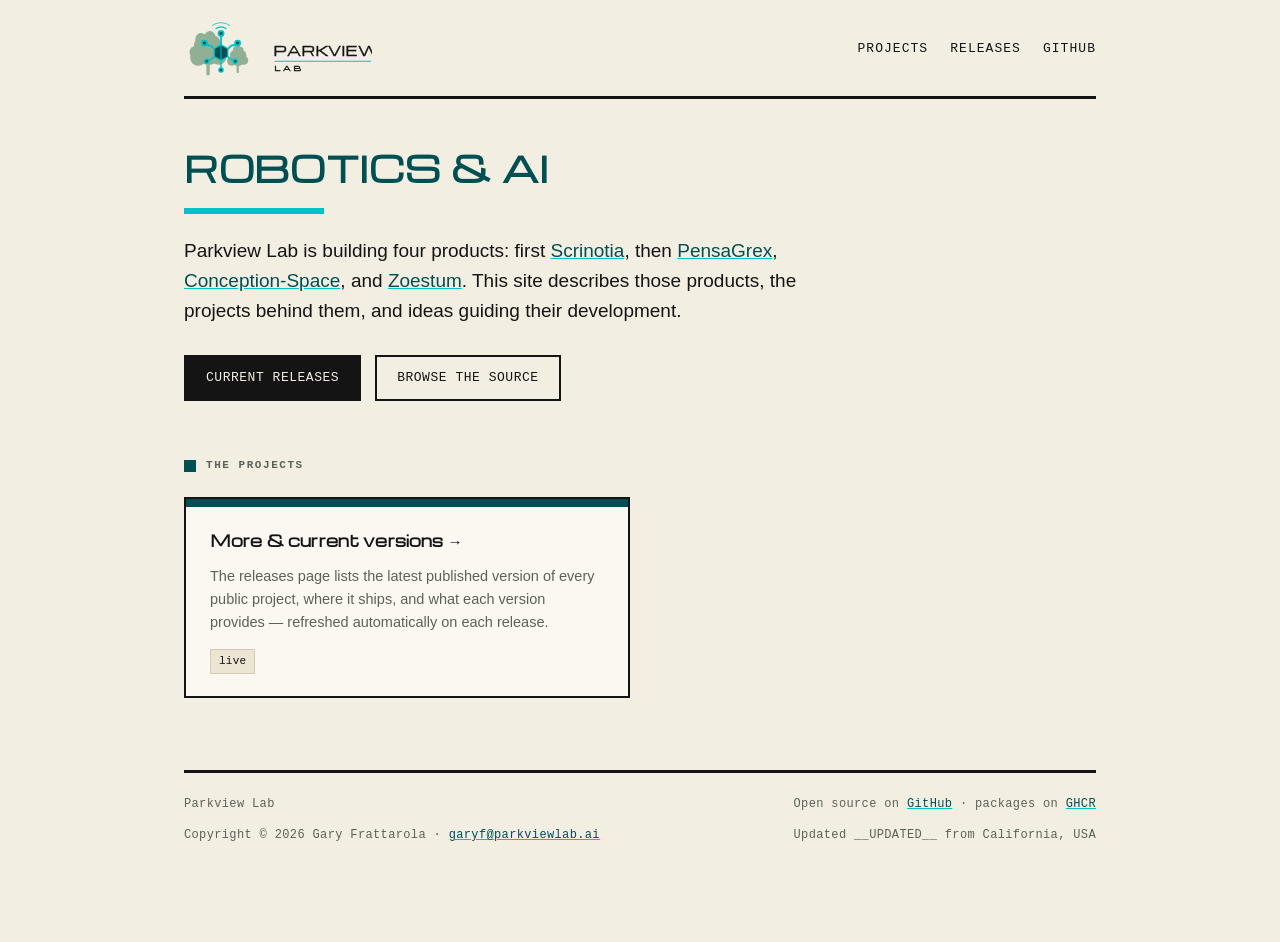
<file: index.html>
<!DOCTYPE html>
<!--
SPDX-FileCopyrightText: 2026 Gary Frattarola <garyf@parkviewlab.ai>
SPDX-License-Identifier: LicenseRef-AllRightsReserved
-->
<html lang="en">
<head>
<meta charset="utf-8">
<meta name="viewport" content="width=device-width, initial-scale=1">
<title>Parkview Lab — robotics & AI</title>
<meta name="description" content="Parkview Lab is a robotics and AI lab building four products — Scrinotia, PensaGrex, Conception-Space, and Zoestum — and the open-source projects behind them.">
<link rel="icon" href="assets/img/parkview_lab_color_logo_only.svg">
<link rel="stylesheet" href="assets/style.css">
</head>
<body>
<div class="wrap">

  <header class="site">
    <a href="/" aria-label="Parkview Lab home">
      <!-- Inline brand logo (color, horizontal). Uses the page's self-hosted Michroma; no external font call. -->
      <svg class="logo" viewBox="0 72 514 148" role="img" xmlns="http://www.w3.org/2000/svg" aria-label="Parkview Lab">
        <defs><style>.wm{font-family:'Michroma',var(--sans);fill:#141414;}.wm-stroke{font-family:'Michroma',var(--sans);fill:none;stroke:#141414;stroke-linejoin:round;}</style></defs>
        <g transform="translate(150,150)">
          <rect x="-88.572067" y="39.569824" width="9" height="28" fill="#90b095"/>
          <circle cx="-83" cy="10" r="30" fill="#90b095"/><circle cx="-111" cy="20" r="22" fill="#90b095"/>
          <circle cx="-55" cy="18" r="21" fill="#90b095"/><circle cx="-119" cy="4" r="16" fill="#90b095"/>
          <circle cx="-47" cy="6" r="15" fill="#90b095"/><circle cx="-99" cy="-14" r="24" fill="#90b095"/>
          <circle cx="-71" cy="-22" r="20" fill="#90b095"/><circle cx="-103" cy="-32" r="16" fill="#90b095"/>
          <circle cx="-79" cy="-38" r="15" fill="#90b095"/><circle cx="-59" cy="-14" r="13" fill="#90b095"/>
          <rect x="-5.820663" y="39.498325" width="6" height="22" fill="#90b095"/>
          <circle cx="-2" cy="26" r="17" fill="#90b095"/><circle cx="-19" cy="29" r="13" fill="#90b095"/>
          <circle cx="14" cy="27" r="12" fill="#90b095"/><circle cx="-11" cy="12" r="13" fill="#90b095"/>
          <circle cx="7" cy="13" r="14" fill="#90b095"/><circle cx="-4.28" cy="-2.71" r="11" fill="#90b095"/>
          <circle cx="6" cy="-2.14" r="7" fill="#90b095"/>
          <g transform="matrix(0.84873,0,0,0.84873,-48.5422,6.0416)">
            <path d="m -16,-78 a 28,28 0 0 1 32,0" fill="none" stroke="#00C2C7" stroke-width="4" stroke-linecap="square"/>
            <path d="m -28,-88 a 46,46 0 0 1 56,0" fill="none" stroke="#00C2C7" stroke-width="2.5" stroke-linecap="square"/>
            <polyline points="0,-28 0,-36 0,-62" fill="none" stroke="#00C2C7" stroke-width="6" stroke-linecap="square"/>
            <polyline points="24,-14 32,-22 53.7,-28" fill="none" stroke="#00C2C7" stroke-width="6" stroke-linecap="square"/>
            <polyline points="-24,-14 -32,-22 -53.7,-28" fill="none" stroke="#00C2C7" stroke-width="6" stroke-linecap="square"/>
            <polyline points="0,28 0,35 0,56" fill="none" stroke="#00C2C7" stroke-width="4.5" stroke-linecap="square"/>
            <polyline points="24,14 30,20 46,28" fill="none" stroke="#00C2C7" stroke-width="4.5" stroke-linecap="square"/>
            <polyline points="-24,14 -30,20 -46,28" fill="none" stroke="#00C2C7" stroke-width="4.5" stroke-linecap="square"/>
            <circle cx="0" cy="-62" r="11" fill="#00C2C7"/><circle cx="0" cy="-62" r="5" fill="#004f52"/>
            <circle cx="53.7" cy="-31" r="11" fill="#00C2C7"/><circle cx="53.7" cy="-31" r="5" fill="#004f52"/>
            <circle cx="-53.7" cy="-31" r="11" fill="#00C2C7"/><circle cx="-53.7" cy="-31" r="5" fill="#004f52"/>
            <circle cx="0" cy="56" r="9" fill="#00C2C7"/><circle cx="0" cy="56" r="4" fill="#004f52"/>
            <circle cx="46" cy="28" r="9" fill="#00C2C7"/><circle cx="46" cy="28" r="4" fill="#004f52"/>
            <circle cx="-46" cy="28" r="9" fill="#00C2C7"/><circle cx="-46" cy="28" r="4" fill="#004f52"/>
            <polygon points="0,-28 24,-14 24,14 0,28 -24,14 -24,-14" fill="#00C2C7"/>
            <polygon points="0,-23 20,-11.5 20,11.5 0,23 -20,11.5 -20,-11.5" fill="#004f52"/>
            <line x1="0" y1="-23" x2="0" y2="23" stroke="#00C2C7" stroke-width="3" stroke-linecap="square"/>
          </g>
        </g>
        <text x="248" y="166" class="wm-stroke" font-size="36" letter-spacing="2" stroke-width="1.2">PARKVIEW</text>
        <text x="248" y="166" class="wm" font-size="36" letter-spacing="2">PARKVIEW</text>
        <polygon points="248,178 514,178 511,181 248,181" fill="#00C2C7"/>
        <text x="248" y="206" class="wm-stroke" font-size="20" letter-spacing="6" stroke-width="1.2">LAB</text>
        <text x="248" y="206" class="wm" font-size="20" letter-spacing="6">LAB</text>
      </svg>
    </a>
    <nav class="site">
      <a href="#projects">Projects</a>
      <a href="releases/">Releases</a>
      <a href="https://github.com/ParkviewLab">GitHub</a>
    </nav>
  </header>

  <section class="hero">
    <h1>Robotics &amp; AI</h1>
    <div class="rule"></div>
    <p class="lede">Parkview Lab is building four products: first
      <a href="https://parkviewlab.github.io/scrinotia/">Scrinotia</a>, then
      <a href="https://parkviewlab.github.io/pensa-grex/">PensaGrex</a>,
      <a href="conception-space/">Conception-Space</a>, and
      <a href="https://zoestum.ai">Zoestum</a>. This site describes those products, the projects behind
      them, and ideas guiding their development.</p>
    <div class="cta-row">
      <a class="btn btn-primary" href="releases/">Current releases</a>
      <a class="btn btn-ghost" href="https://github.com/ParkviewLab">Browse the source</a>
    </div>
  </section>

  <section id="projects">
    <p class="section-label">The projects</p>
    <div class="grid">
      <!-- PROJECTS_CARDS -->

      <div class="card ac-teal">
        <h3><a href="releases/">More &amp; current versions →</a></h3>
        <p>The releases page lists the latest published version of every public project, where it ships, and
          what each version provides — refreshed automatically on each release.</p>
        <div class="chips"><span class="chip">live</span></div>
      </div>

    </div>
  </section>

  <footer class="site">
    <div class="foot-row">
      <span>Parkview Lab</span>
      <span>Open source on <a href="https://github.com/ParkviewLab">GitHub</a> · packages on <a href="https://github.com/orgs/ParkviewLab/packages">GHCR</a></span>
    </div>
    <div class="foot-row foot-legal">
      <span>Copyright © 2026 Gary Frattarola · <a href="mailto:garyf@parkviewlab.ai">garyf@parkviewlab.ai</a></span>
      <span class="foot-updated">Updated <span class="updated">__UPDATED__</span> from California, USA</span>
    </div>
  </footer>

</div>
</body>
</html>
</file>
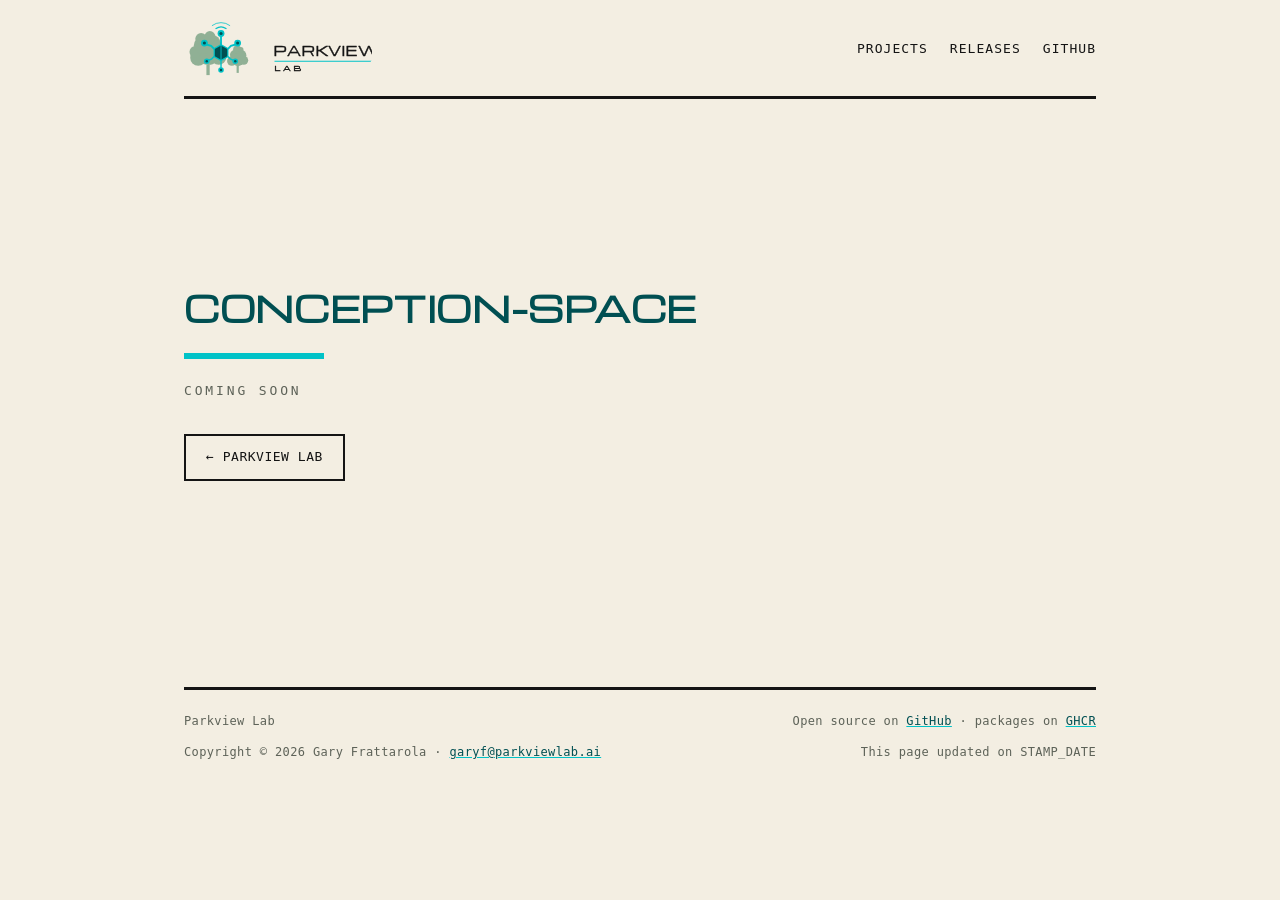
<file: conception-space/index.html>
<!DOCTYPE html>
<!--
SPDX-FileCopyrightText: 2026 Gary Frattarola <garyf@parkviewlab.ai>
SPDX-License-Identifier: LicenseRef-AllRightsReserved
-->
<html lang="en">
<head>
<meta charset="utf-8">
<meta name="viewport" content="width=device-width, initial-scale=1">
<title>Conception-Space — Parkview Lab</title>
<meta name="description" content="Conception-Space — a Parkview Lab product. Coming soon.">
<link rel="icon" href="../assets/img/parkview_lab_color_logo_only.svg">
<link rel="stylesheet" href="../assets/style.css">
<style>
  .coming { min-height:52vh; display:flex; flex-direction:column; justify-content:center; }
  .coming h1 {
    font-family:var(--display); text-transform:uppercase; letter-spacing:.02em;
    color:var(--teal-deep); font-size:34px; margin:0 0 18px;
  }
  .coming .rule { height:6px; width:140px; background:var(--teal); margin:0 0 22px; }
  .coming p { font-family:var(--mono); font-size:13px; letter-spacing:.22em; text-transform:uppercase; color:var(--muted); margin:0; }
  .back { margin-top:32px; }
</style>
</head>
<body>
<div class="wrap">

  <header class="site">
    <a href="../" aria-label="Parkview Lab home">
      <!-- Full brand lockup (inline; uses the page's self-hosted Michroma). -->
      <svg class="logo" viewBox="0 72 514 148" role="img" xmlns="http://www.w3.org/2000/svg" aria-label="Parkview Lab">
        <defs><style>.wm{font-family:'Michroma',var(--sans);fill:#141414;}.wm-stroke{font-family:'Michroma',var(--sans);fill:none;stroke:#141414;stroke-linejoin:round;}</style></defs>
        <g transform="translate(150,150)">
          <rect x="-88.572067" y="39.569824" width="9" height="28" fill="#90b095"/>
          <circle cx="-83" cy="10" r="30" fill="#90b095"/><circle cx="-111" cy="20" r="22" fill="#90b095"/>
          <circle cx="-55" cy="18" r="21" fill="#90b095"/><circle cx="-119" cy="4" r="16" fill="#90b095"/>
          <circle cx="-47" cy="6" r="15" fill="#90b095"/><circle cx="-99" cy="-14" r="24" fill="#90b095"/>
          <circle cx="-71" cy="-22" r="20" fill="#90b095"/><circle cx="-103" cy="-32" r="16" fill="#90b095"/>
          <circle cx="-79" cy="-38" r="15" fill="#90b095"/><circle cx="-59" cy="-14" r="13" fill="#90b095"/>
          <rect x="-5.820663" y="39.498325" width="6" height="22" fill="#90b095"/>
          <circle cx="-2" cy="26" r="17" fill="#90b095"/><circle cx="-19" cy="29" r="13" fill="#90b095"/>
          <circle cx="14" cy="27" r="12" fill="#90b095"/><circle cx="-11" cy="12" r="13" fill="#90b095"/>
          <circle cx="7" cy="13" r="14" fill="#90b095"/><circle cx="-4.28" cy="-2.71" r="11" fill="#90b095"/>
          <circle cx="6" cy="-2.14" r="7" fill="#90b095"/>
          <g transform="matrix(0.84873,0,0,0.84873,-48.5422,6.0416)">
            <path d="m -16,-78 a 28,28 0 0 1 32,0" fill="none" stroke="#00C2C7" stroke-width="4" stroke-linecap="square"/>
            <path d="m -28,-88 a 46,46 0 0 1 56,0" fill="none" stroke="#00C2C7" stroke-width="2.5" stroke-linecap="square"/>
            <polyline points="0,-28 0,-36 0,-62" fill="none" stroke="#00C2C7" stroke-width="6" stroke-linecap="square"/>
            <polyline points="24,-14 32,-22 53.7,-28" fill="none" stroke="#00C2C7" stroke-width="6" stroke-linecap="square"/>
            <polyline points="-24,-14 -32,-22 -53.7,-28" fill="none" stroke="#00C2C7" stroke-width="6" stroke-linecap="square"/>
            <polyline points="0,28 0,35 0,56" fill="none" stroke="#00C2C7" stroke-width="4.5" stroke-linecap="square"/>
            <polyline points="24,14 30,20 46,28" fill="none" stroke="#00C2C7" stroke-width="4.5" stroke-linecap="square"/>
            <polyline points="-24,14 -30,20 -46,28" fill="none" stroke="#00C2C7" stroke-width="4.5" stroke-linecap="square"/>
            <circle cx="0" cy="-62" r="11" fill="#00C2C7"/><circle cx="0" cy="-62" r="5" fill="#004f52"/>
            <circle cx="53.7" cy="-31" r="11" fill="#00C2C7"/><circle cx="53.7" cy="-31" r="5" fill="#004f52"/>
            <circle cx="-53.7" cy="-31" r="11" fill="#00C2C7"/><circle cx="-53.7" cy="-31" r="5" fill="#004f52"/>
            <circle cx="0" cy="56" r="9" fill="#00C2C7"/><circle cx="0" cy="56" r="4" fill="#004f52"/>
            <circle cx="46" cy="28" r="9" fill="#00C2C7"/><circle cx="46" cy="28" r="4" fill="#004f52"/>
            <circle cx="-46" cy="28" r="9" fill="#00C2C7"/><circle cx="-46" cy="28" r="4" fill="#004f52"/>
            <polygon points="0,-28 24,-14 24,14 0,28 -24,14 -24,-14" fill="#00C2C7"/>
            <polygon points="0,-23 20,-11.5 20,11.5 0,23 -20,11.5 -20,-11.5" fill="#004f52"/>
            <line x1="0" y1="-23" x2="0" y2="23" stroke="#00C2C7" stroke-width="3" stroke-linecap="square"/>
          </g>
        </g>
        <text x="248" y="166" class="wm-stroke" font-size="36" letter-spacing="2" stroke-width="1.2">PARKVIEW</text>
        <text x="248" y="166" class="wm" font-size="36" letter-spacing="2">PARKVIEW</text>
        <polygon points="248,178 514,178 511,181 248,181" fill="#00C2C7"/>
        <text x="248" y="206" class="wm-stroke" font-size="20" letter-spacing="6" stroke-width="1.2">LAB</text>
        <text x="248" y="206" class="wm" font-size="20" letter-spacing="6">LAB</text>
      </svg>
    </a>
    <nav class="site">
      <a href="../#projects">Projects</a>
      <a href="../releases/">Releases</a>
      <a href="https://github.com/ParkviewLab">GitHub</a>
    </nav>
  </header>

  <section class="coming">
    <h1>Conception-Space</h1>
    <div class="rule"></div>
    <p>Coming soon</p>
    <div class="back"><a class="btn btn-ghost" href="../">← Parkview Lab</a></div>
  </section>

  <footer class="site">
    <div class="foot-row">
      <span>Parkview Lab</span>
      <span>Open source on <a href="https://github.com/ParkviewLab">GitHub</a> · packages on <a href="https://github.com/orgs/ParkviewLab/packages">GHCR</a></span>
    </div>
    <div class="foot-row foot-legal">
      <span>Copyright © 2026 Gary Frattarola · <a href="mailto:garyf@parkviewlab.ai">garyf@parkviewlab.ai</a></span>
      <span class="foot-updated">This page updated on <span class="updated">STAMP_DATE</span></span>
    </div>
  </footer>

</div>
</body>
</html>
</file>
<file: assets/style.css>
/* ===========================================================================
   ParkviewLab — site styles
   Palette (used consistently across the site, matches the releases page):
     teal / teal-deep / sage  — brand
     red / blue / yellow       — Bauhaus / Kandinsky accents
     paper / card / ink        — surfaces & text
   Michroma is self-hosted (assets/fonts/) — no external font calls.
   =========================================================================== */

/*
SPDX-FileCopyrightText: 2026 Gary Frattarola <garyf@parkviewlab.ai>
SPDX-License-Identifier: LicenseRef-AllRightsReserved
*/
@font-face {
  font-family: 'Michroma';
  font-style: normal;
  font-weight: 400;
  font-display: swap;
  src: url('fonts/michroma-latin.woff2') format('woff2');
}

:root {
  /* Brand */
  --teal:#00C2C7; --teal-deep:#004f52; --sage:#90b095; --ink:#141414;
  /* Bauhaus / Kandinsky accents */
  --red:#E2483D; --blue:#2547C8; --yellow:#F2B33D;
  /* Surfaces */
  --paper:#f3eee2; --paper-2:#ece5d4; --card:#fbf8f1; --muted:#5d6258;
  --code:#161412; --code-text:#ece5d4;
  --mono:ui-monospace,SFMono-Regular,"SF Mono",Menlo,Consolas,monospace;
  --sans:-apple-system,BlinkMacSystemFont,"Segoe UI",Roboto,Helvetica,Arial,sans-serif;
  --display:'Michroma',var(--sans);
}

* { box-sizing:border-box; }
html { scroll-behavior:smooth; }
body {
  margin:0; background:var(--paper); color:var(--ink); font-family:var(--sans);
  line-height:1.6; -webkit-font-smoothing:antialiased;
}
a { color:var(--teal-deep); text-decoration-color:var(--teal); }
a:hover { color:var(--red); }

.wrap { max-width:960px; margin:0 auto; padding:0 24px 96px; }

/* ---- Header / nav ---- */
header.site {
  border-bottom:3px solid var(--ink);
  padding:22px 0 20px; margin-bottom:48px;
  display:flex; align-items:center; justify-content:space-between; gap:24px; flex-wrap:wrap;
}
header.site .logo { display:block; height:54px; width:auto; }
nav.site { display:flex; gap:22px; font-family:var(--mono); font-size:13px;
  text-transform:uppercase; letter-spacing:.08em; }
nav.site a { color:var(--ink); text-decoration:none; }
nav.site a:hover { color:var(--red); }

/* ---- Hero ---- */
.hero { margin:8px 0 56px; }
.hero h1 {
  font-family:var(--display); font-size:34px; line-height:1.25; margin:0 0 18px;
  color:var(--teal-deep); text-transform:uppercase; letter-spacing:.02em;
}
.hero .rule { height:6px; width:140px; background:var(--teal); margin:0 0 22px; }
.hero p.lede { font-size:19px; color:var(--ink); max-width:680px; margin:0 0 14px; }
.hero p.sub { font-size:16px; color:var(--muted); max-width:680px; margin:0; }
.cta-row { display:flex; gap:14px; flex-wrap:wrap; margin-top:28px; }
.btn {
  font-family:var(--mono); font-size:13px; letter-spacing:.04em; text-transform:uppercase;
  text-decoration:none; padding:11px 20px; border:2px solid var(--ink); display:inline-block;
}
.btn-primary { background:var(--ink); color:var(--paper); }
.btn-primary:hover { background:var(--teal-deep); color:#fff; border-color:var(--teal-deep); }
.btn-ghost { background:transparent; color:var(--ink); }
.btn-ghost:hover { background:var(--paper-2); color:var(--ink); }

/* ---- Section headings ---- */
.section-label {
  font-family:var(--mono); font-size:11px; text-transform:uppercase; letter-spacing:.14em;
  color:var(--muted); margin:0 0 22px; font-weight:600;
  display:flex; align-items:center; gap:10px;
}
.section-label::before { content:""; width:12px; height:12px; background:var(--ac,var(--teal-deep)); display:inline-block; }

/* ---- Project grid ---- */
.grid { display:grid; grid-template-columns:repeat(2,1fr); gap:20px; }
.card {
  position:relative; background:var(--card); border:2px solid var(--ink);
  padding:24px 24px 22px; overflow:hidden;
}
.card::before { content:""; position:absolute; top:0; left:0; width:100%; height:8px; background:var(--ac,var(--teal-deep)); }
.card h3 { font-family:var(--display); font-size:15px; margin:6px 0 0; letter-spacing:.01em; }
.card h3 a { color:var(--ink); text-decoration:none; }
.card h3 a:hover { color:var(--ac,var(--red)); }
.card h3.with-download { display:flex; align-items:baseline; justify-content:space-between; gap:12px; }
.card h3 a.card-download { font-family:var(--sans); font-size:13px; color:var(--ac,var(--red)); }
.card h3 a.card-download:hover { text-decoration:underline; }
.card p { font-size:14.5px; color:var(--muted); margin:12px 0 14px; }
.card .chips { display:flex; gap:8px; flex-wrap:wrap; }
.chip {
  font-family:var(--mono); font-size:11px; color:var(--ink); background:var(--paper-2);
  border:1px solid #d4cab5; padding:3px 8px; letter-spacing:.02em;
}
.ac-teal{--ac:var(--teal-deep)} .ac-red{--ac:var(--red)} .ac-blue{--ac:var(--blue)}
.ac-yellow{--ac:#c98a17} .ac-sage{--ac:#4f7d5a} .ac-cyan{--ac:#0e7490} .ac-violet{--ac:#7d54a6}

/* ---- Prose blocks ---- */
.prose { max-width:720px; }
.prose p { font-size:16.5px; margin:0 0 18px; }

/* ---- Footer ---- */
footer.site {
  margin-top:72px; border-top:3px solid var(--ink); padding-top:22px;
  font-family:var(--mono); font-size:12px; color:var(--muted); letter-spacing:.03em;
  display:flex; flex-direction:column; gap:12px;
}
footer.site .foot-row {
  display:flex; justify-content:space-between; gap:16px; flex-wrap:wrap;
}
footer.site .foot-legal { color:var(--muted); }
footer.site .foot-updated { white-space:nowrap; }
footer.site a { color:var(--teal-deep); }

/* ---- Responsive ---- */
@media (max-width:680px) {
  .grid { grid-template-columns:1fr; }
  .hero h1 { font-size:27px; }
  header.site { padding:18px 0; margin-bottom:36px; }
}
</file>
